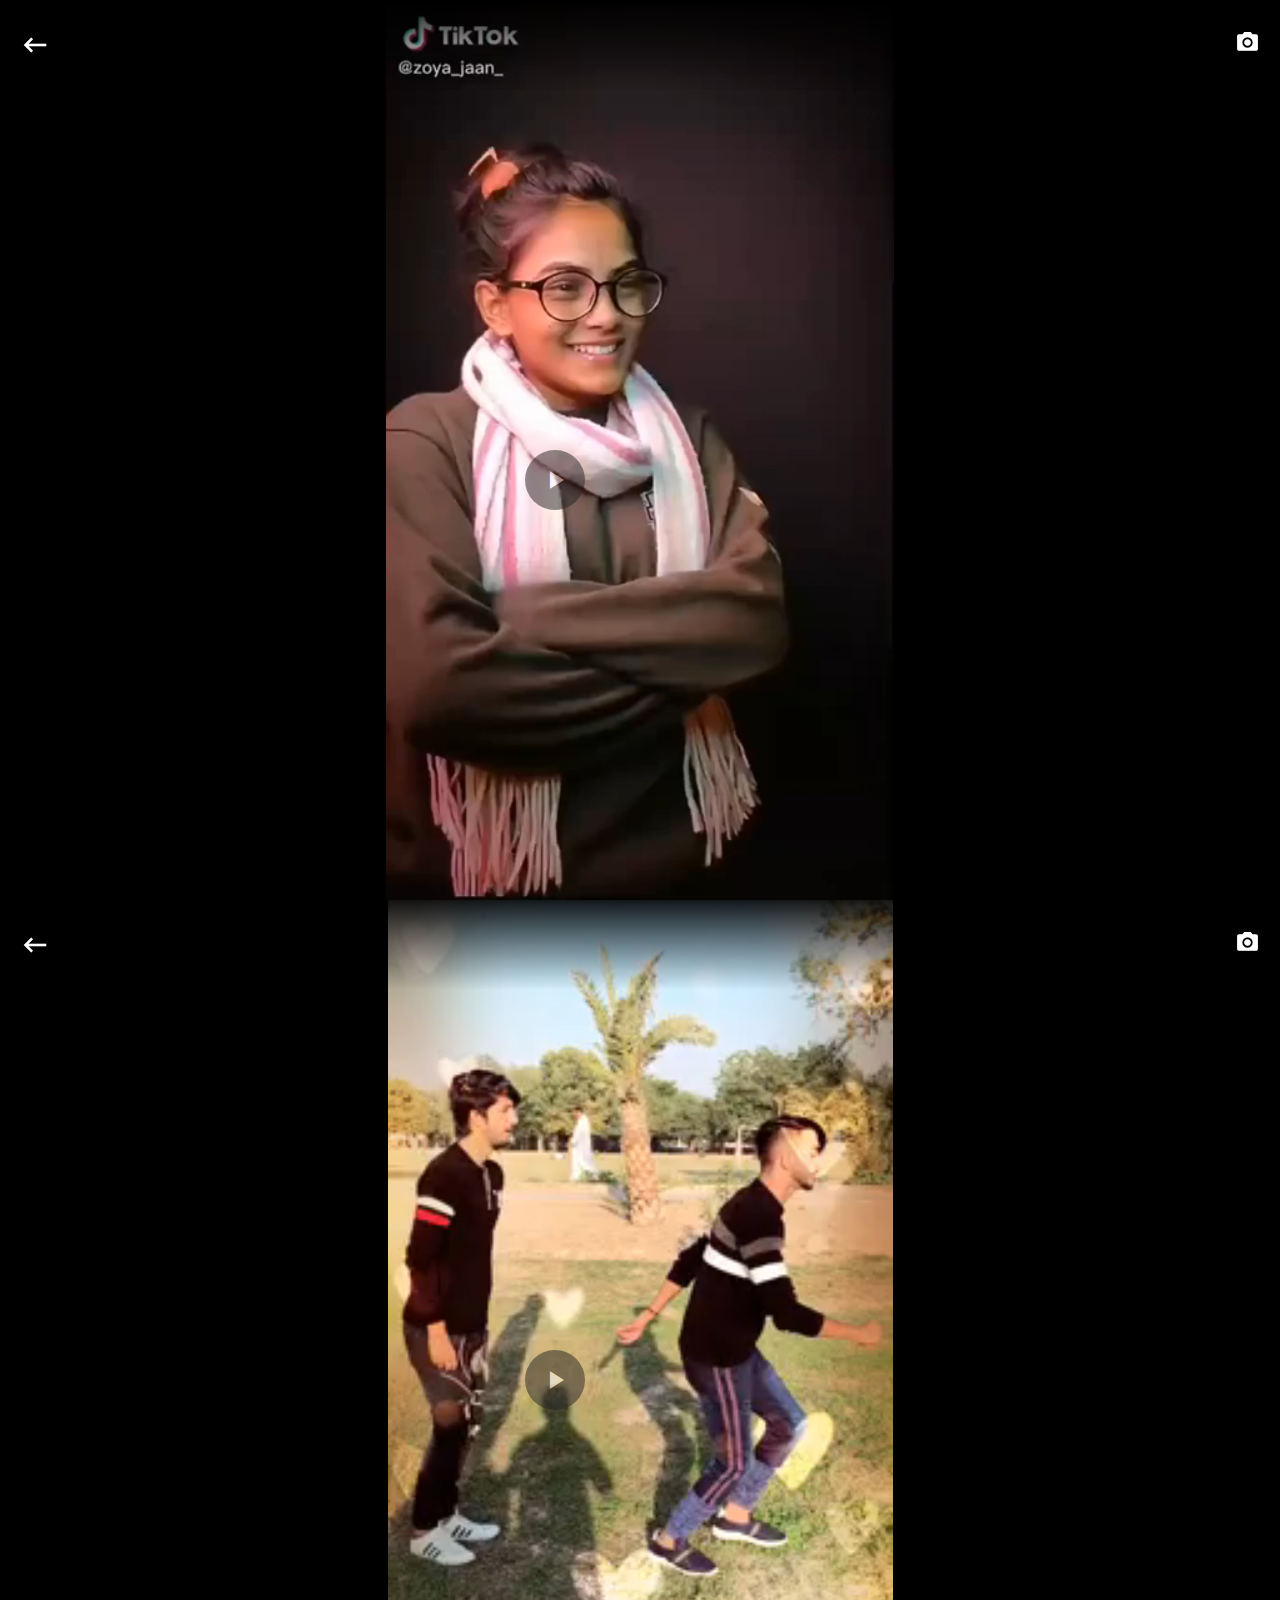
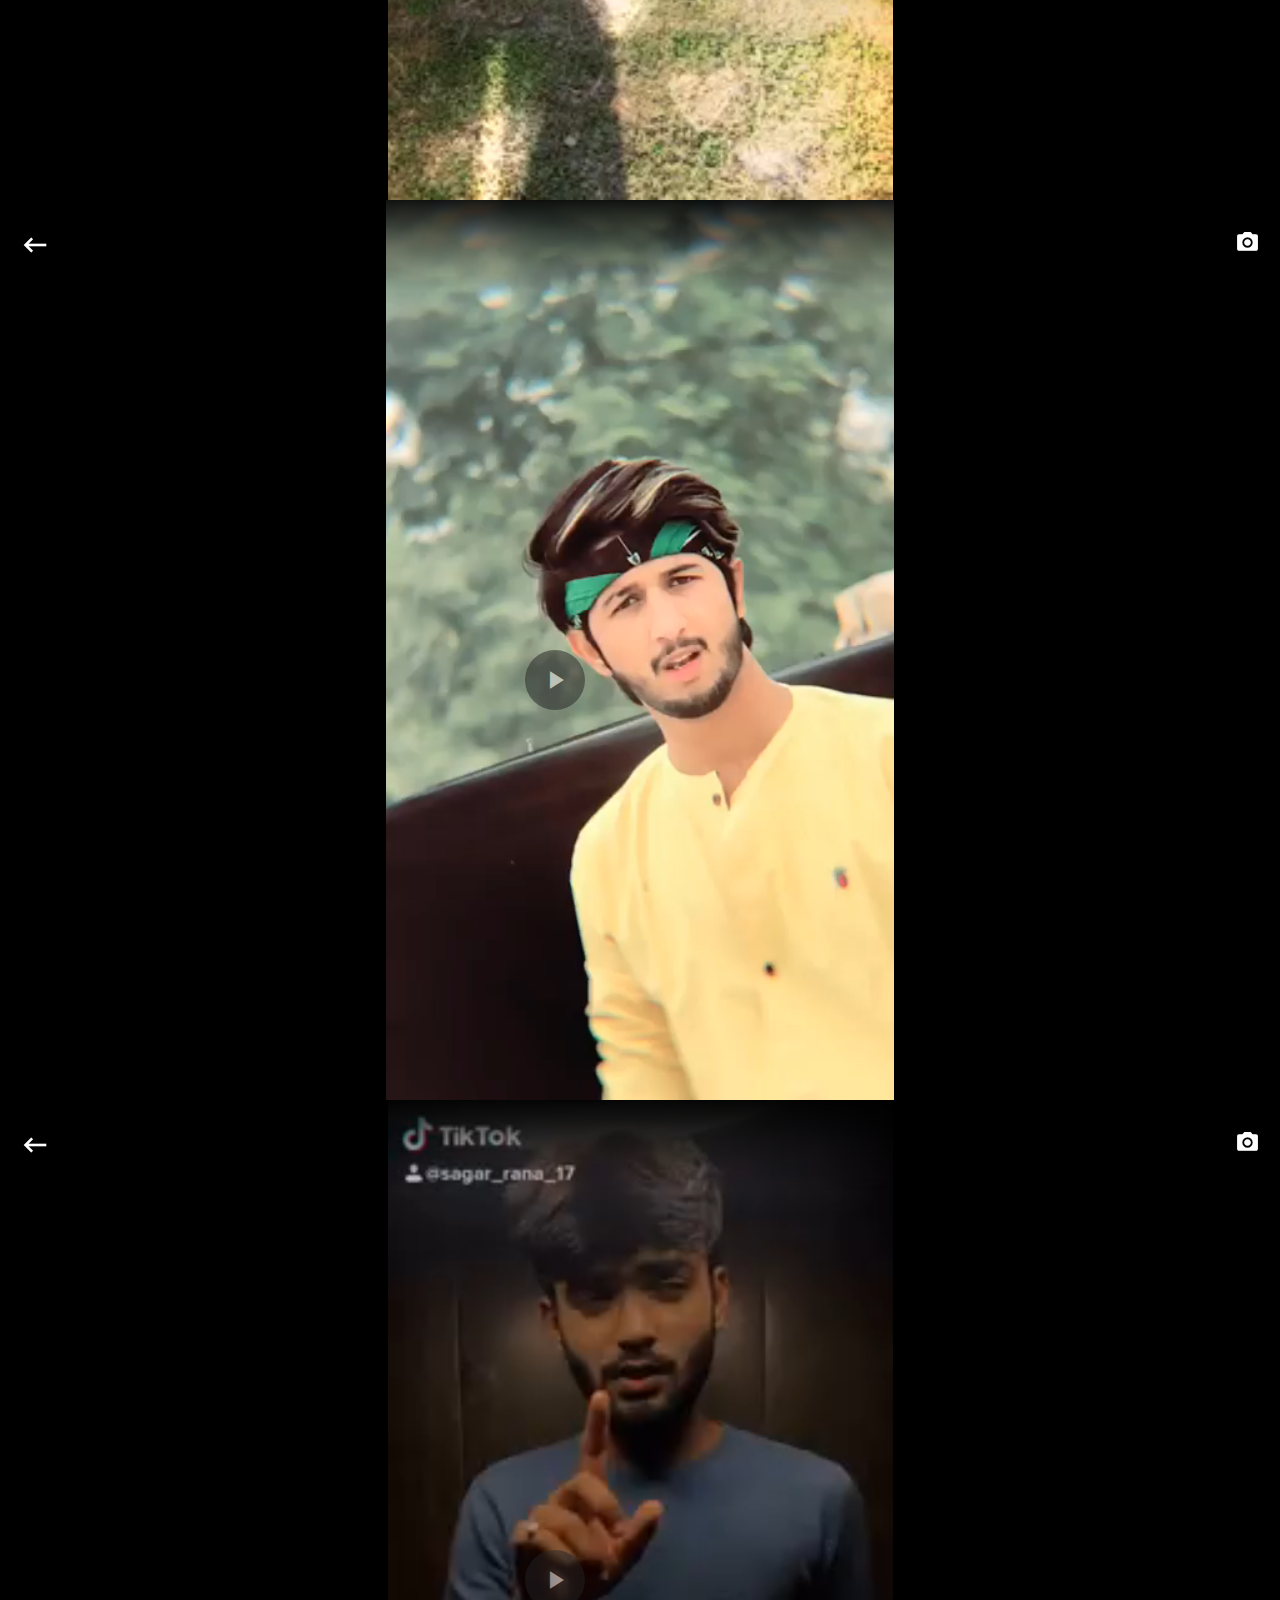
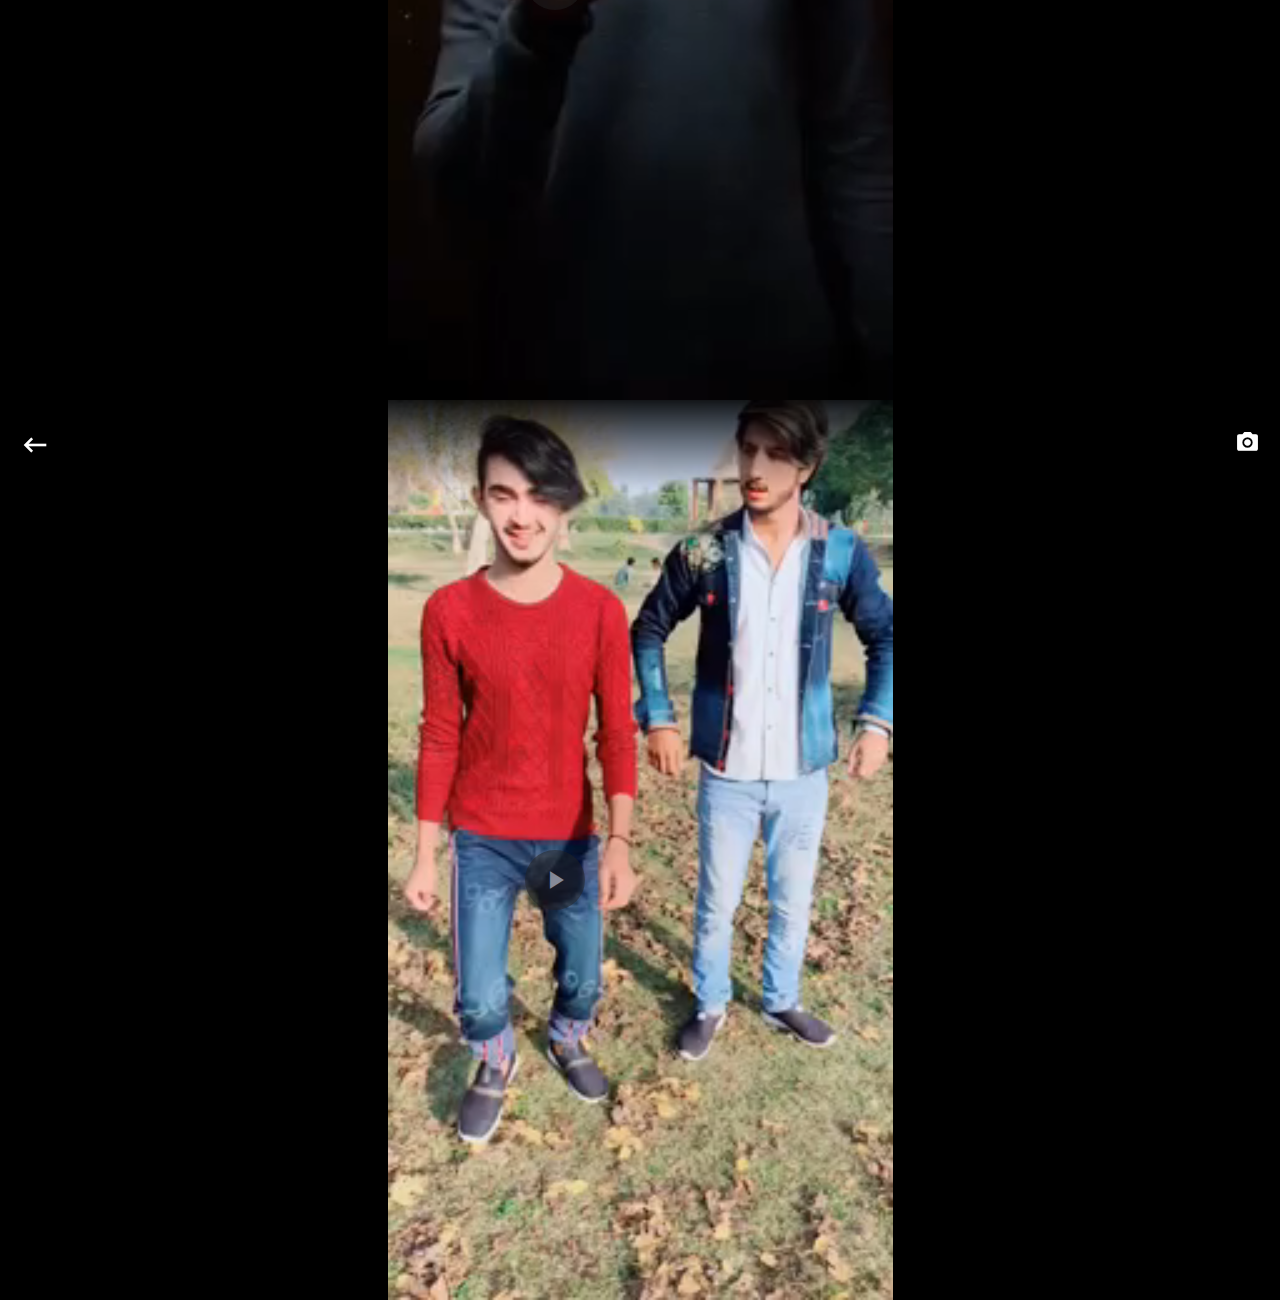
<file: reels.html>
<html lang="en">

<head>
    <meta charset="UTF-8">
    <meta name="viewport" content="width=device-width, initial-scale=1.0">
    <title>Facebook Reels</title>
    <!-- Favicons -->
    <link rel="icon"
        href="https://louisville.edu/medicine/departments/biochemistry/our_people/student-directories/networking-icons/facebook-logo/image">
    <link rel="stylesheet" href="https://stackpath.bootstrapcdn.com/bootstrap/4.5.2/css/bootstrap.min.css">
    <link href="https://fonts.googleapis.com/css2?family=Material+Icons" rel="stylesheet">
    <link rel="stylesheet" href="css/reelsVideos.scss">
    <!-- Link Swiper's CSS -->
    <link rel="stylesheet" href="https://swiperjs.com/package/swiper-bundle.min.css">
    <!-- For PWA -->
    <link rel="manifest" href="/manifest.json">
    <!-- IOS support -->
    <link rel="apple-touch-icon" href="images/icon-192x192.png">
    <meta name="apple-mobile-web-app-status-bar" content="#aa7700">
    <meta name="theme-color" content="#3367D6">
</head>

<body>
    <!-- Swiper -->
    <div class="swiper-container">
        <div class="swiper-wrapper">
            <!-- Reel Video -->
            <div class="swiper-slide">
                <div class="video__container">
                    <div class="reels__controls">
                        <div class="d-flex justify-content-between">
                            <a href="javascript:history.back()"><span
                                    class="material-icons go__back">keyboard_backspace</span></a>
                            <a href="#"><span class="material-icons more__option">camera_alt</span></a>
                        </div>
                    </div>
                    <video loop id="ReelVideo1">
                        <source src="Reels Videos/haye garmi new latest tik tok video WhatsApp status.mp4"
                            type="video/mp4">
                        Your browser does not support the video tag.
                    </video>
                    <div class="video__controls">
                        <button onclick="playPauseVideo('btn__text1','ReelVideo1')"><span class="material-icons"
                                id="btn__text1">play_arrow</span></button>
                    </div>
                </div>
            </div>
            <!-- Reel Video -->
            <!-- Reel Video -->
            <div class="swiper-slide">
                <div class="video__container">
                    <div class="reels__controls">
                        <div class="d-flex justify-content-between">
                            <a href="javascript:history.back()"><span
                                    class="material-icons go__back">keyboard_backspace</span></a>
                            <a href="#"><span class="material-icons more__option">camera_alt</span></a>
                        </div>
                    </div>
                    <video loop id="ReelVideo2">
                        <source src="Reels Videos/Laare tik tok video.mp4" type="video/mp4">
                        Your browser does not support the video tag.
                    </video>
                    <div class="video__controls">
                        <button onclick="playPauseVideo('btn__text2','ReelVideo2')"><span class="material-icons"
                                id="btn__text2">play_arrow</span></button>
                    </div>
                </div>
            </div>
            <!-- Reel Video -->
            <!-- Reel Video -->
            <div class="swiper-slide">
                <div class="video__container">
                    <div class="reels__controls">
                        <div class="d-flex justify-content-between">
                            <a href="javascript:history.back()"><span
                                    class="material-icons go__back">keyboard_backspace</span></a>
                            <a href="#"><span class="material-icons more__option">camera_alt</span></a>
                        </div>
                    </div>
                    <video loop id="ReelVideo3">
                        <source src="Reels Videos/Likhe jo khat tujhe tik tok treanding video.mp4" type="video/mp4">
                        Your browser does not support the video tag.
                    </video>
                    <div class="video__controls">
                        <button onclick="playPauseVideo('btn__text3','ReelVideo3')"><span class="material-icons"
                                id="btn__text3">play_arrow</span></button>
                    </div>
                </div>
            </div>
            <!-- Reel Video -->
            <!-- Reel Video -->
            <div class="swiper-slide">
                <div class="video__container">
                    <div class="reels__controls">
                        <div class="d-flex justify-content-between">
                            <a href="javascript:history.back()"><span
                                    class="material-icons go__back">keyboard_backspace</span></a>
                            <a href="#"><span class="material-icons more__option">camera_alt</span></a>
                        </div>
                    </div>
                    <video loop id="ReelVideo4">
                        <source src="Reels Videos/Tik tok 15 seconds vidoes.mp4" type="video/mp4">
                        Your browser does not support the video tag.
                    </video>
                    <div class="video__controls">
                        <button onclick="playPauseVideo('btn__text4','ReelVideo4')"><span class="material-icons"
                                id="btn__text4">play_arrow</span></button>
                    </div>
                </div>
            </div>
            <!-- Reel Video -->
            <!-- Reel Video -->
            <div class="swiper-slide">
                <div class="video__container">
                    <div class="reels__controls">
                        <div class="d-flex justify-content-between">
                            <a href="javascript:history.back()"><span
                                    class="material-icons go__back">keyboard_backspace</span></a>
                            <a href="#"><span class="material-icons more__option">camera_alt</span></a>
                        </div>
                    </div>
                    <video loop id="ReelVideo5">
                        <source src="Reels Videos/Tik tok dance video.mp4" type="video/mp4">
                        Your browser does not support the video tag.
                    </video>
                    <div class="video__controls">
                        <button onclick="playPauseVideo('btn__text5','ReelVideo5')"><span class="material-icons"
                                id="btn__text5">play_arrow</span></button>
                    </div>
                </div>
            </div>
            <!-- Reel Video -->
        </div>
    </div>

    <script src="https://code.jquery.com/jquery-3.5.1.slim.min.js"></script>
    <script src="https://cdn.jsdelivr.net/npm/popper.js@1.16.1/dist/umd/popper.min.js"></script>
    <script src="https://stackpath.bootstrapcdn.com/bootstrap/4.5.2/js/bootstrap.min.js"></script>
    <!-- Swiper JS -->
    <script src="https://swiperjs.com/package/swiper-bundle.min.js"></script>
    <script src="js/reelsVideos.js"></script>
</body>

</html>
</file>
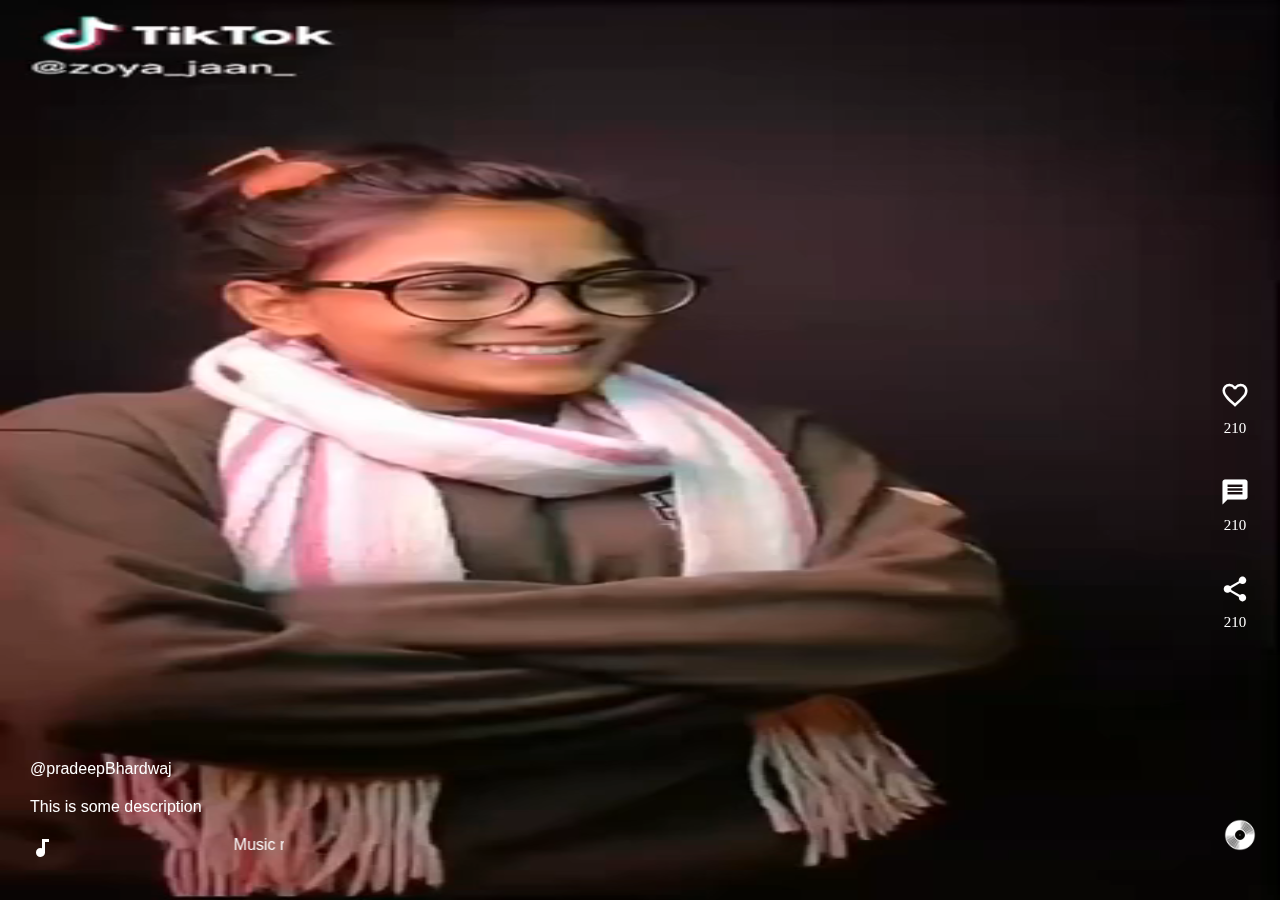
<file: videos.html>
<html lang="en">

<head>
    <meta charset="UTF-8">
    <meta name="viewport" content="width=device-width, initial-scale=1.0">
    <title>TikTok</title>
    <link href="https://fonts.googleapis.com/css2?family=Material+Icons" rel="stylesheet">
    <!-- For PWA -->
    <link rel="manifest" href="/manifest.json">
    <!-- IOS support -->
    <link rel="apple-touch-icon" href="images/icon-192x192.png">
    <meta name="apple-mobile-web-app-status-bar" content="#aa7700">
    <meta name="theme-color" content="#3367D6">
    <style>
        * {
            margin: 0;
            padding: 0;
            box-sizing: border-box;
        }

        .video__container {
            background-color: #222;
            width: 100%;
            height: 100vh;
            position: relative;
            overflow: scroll;
            scroll-snap-type: y mandatory;
            padding: 0;
            margin: 0;
        }

        .video__container .video {
            position: relative;
            scroll-snap-align: start;
        }

        .video__container .video video {
            object-fit: fill;
            object-position: center;
            padding: 0;
            margin: 0;
            width: 100%;
            height: 100vh;
        }

        .video__container .video .videoSidebar {
            position: absolute;
            top: 40%;
            right: 10px;
            color: #fff;
        }

        .video__container .video .videoSidebar .videoSidebar__buttons {
            padding: 20px;
            text-align: center;
        }

        .video__container .video .videoSidebar .videoSidebar__buttons span {
            font-size: 30px;
            margin-bottom: 10px;
        }

        .video__container .video .videoSidebar .videoSidebar__buttons p {
            font-size: 15px;
        }
        .video__container .video .videoFooter{
            position: absolute;
            bottom: 0;
            color: #fff;
            padding: 20px;
        }
        .video__container .video .videoFooter p{
            margin: 0 0 20px 10px;
            font-family: Arial, Helvetica, sans-serif;
        }
        .video__container .video .videoFooter .music{
            display: flex;
        }
       
        .video__container .video .video__recordDisc img{
            width: 40px;
            position: absolute;
            bottom: 5%;
            right: 20px;
            animation: spinRecordDisc infinite 5s linear;
            filter: invert(1);
        }
        @keyframes spinRecordDisc {
            from {
                transform: rotate(0deg);
            }
            to {
                transform: rotate(360deg);
            }
        }
    </style>
</head>

<body>

    <div class="video__container">
        <div class="video">
            <video id="ReelVideo1" loop onclick="playPauseVideo('ReelVideo1')">
                <source src="Reels Videos/haye garmi new latest tik tok video WhatsApp status.mp4" type="video/mp4">
            </video>
            <div class="videoSidebar">
                <div class="videoSidebar__buttons">
                    <span class="material-icons">favorite_border</span>
                    <p>210</p>
                </div>
                <div class="videoSidebar__buttons">
                    <span class="material-icons">message</span>
                    <p>210</p>
                </div>
                <div class="videoSidebar__buttons">
                    <span class="material-icons">share</span>
                    <p>210</p>
                </div>
            </div>
            <div class="videoFooter">
                <p>@pradeepBhardwaj</p>
                <p>This is some description</p>
                <p class="music"><span class="material-icons">audiotrack</span><span><marquee>Music name this music is orignal</marquee></span></p>
            </div>
            <div class="video__recordDisc">
                <img src="images/disc__icon.png" alt="">
            </div>
        </div>
        <div class="video">
            <video id="ReelVideo2" loop  onclick="playPauseVideo('ReelVideo2')">
                <source src="Reels Videos/Laare tik tok video.mp4" type="video/mp4">
            </video>
            <div class="videoSidebar">
                <div class="videoSidebar__buttons">
                    <span class="material-icons">favorite_border</span>
                    <p>210</p>
                </div>
                <div class="videoSidebar__buttons">
                    <span class="material-icons">message</span>
                    <p>210</p>
                </div>
                <div class="videoSidebar__buttons">
                    <span class="material-icons">share</span>
                    <p>210</p>
                </div>
            </div>
            <div class="videoFooter">
                <p>@pradeepBhardwaj</p>
                <p>This is some description</p>
                <p class="music"><span class="material-icons">audiotrack</span><span><marquee>Music name this music is orignal</marquee></span></p>
            </div>
            <div class="video__recordDisc">
                <img src="images/disc__icon.png" alt="">
            </div>
        </div>
        <div class="video">
            <video id="ReelVideo3" loop onclick="playPauseVideo('ReelVideo3')">
                <source src="Reels Videos/Likhe jo khat tujhe tik tok treanding video.mp4" type="video/mp4">
            </video>
            <div class="videoSidebar">
                <div class="videoSidebar__buttons">
                    <span class="material-icons">favorite_border</span>
                    <p>210</p>
                </div>
                <div class="videoSidebar__buttons">
                    <span class="material-icons">message</span>
                    <p>210</p>
                </div>
                <div class="videoSidebar__buttons">
                    <span class="material-icons">share</span>
                    <p>210</p>
                </div>
            </div>
            <div class="videoFooter">
                <p>@pradeepBhardwaj</p>
                <p>This is some description</p>
                <p class="music"><span class="material-icons">audiotrack</span><span><marquee>Music name this music is orignal</marquee></span></p>
            </div>
            <div class="video__recordDisc">
                <img src="images/disc__icon.png" alt="">
            </div>
        </div>
        <div class="video">
            <video id="ReelVideo4" loop onclick="playPauseVideo('ReelVideo4')">
                <source src="Reels Videos/Tik tok 15 seconds vidoes.mp4" type="video/mp4">
            </video>
            <div class="videoSidebar">
                <div class="videoSidebar__buttons">
                    <span class="material-icons">favorite_border</span>
                    <p>210</p>
                </div>
                <div class="videoSidebar__buttons">
                    <span class="material-icons">message</span>
                    <p>210</p>
                </div>
                <div class="videoSidebar__buttons">
                    <span class="material-icons">share</span>
                    <p>210</p>
                </div>
            </div>
            <div class="videoFooter">
                <p>@pradeepBhardwaj</p>
                <p>This is some description</p>
                <p class="music"><span class="material-icons">audiotrack</span><span><marquee>Music name this music is orignal</marquee></span></p>
            </div>
            <div class="video__recordDisc">
                <img src="images/disc__icon.png" alt="">
            </div>
        </div>
        <div class="video">
            <video id="ReelVideo5" loop  onclick="playPauseVideo('ReelVideo5')">
                <source src="Reels Videos/Tik tok dance video.mp4" type="video/mp4">
            </video>
            <div class="videoSidebar">
                <div class="videoSidebar__buttons">
                    <span class="material-icons">favorite_border</span>
                    <p>210</p>
                </div>
                <div class="videoSidebar__buttons">
                    <span class="material-icons">message</span>
                    <p>210</p>
                </div>
                <div class="videoSidebar__buttons">
                    <span class="material-icons">share</span>
                    <p>210</p>
                </div>
            </div>
            <div class="videoFooter">
                <p>@pradeepBhardwaj</p>
                <p>This is some description</p>
                <p class="music"><span class="material-icons">audiotrack</span><span><marquee>Music name this music is orignal</marquee></span></p>
            </div>
            <div class="video__recordDisc">
                <img src="images/disc__icon.png" alt="">
            </div>
        </div>


      

    </div>


    <script>
        // Play Pause Button
        function playPauseVideo(video) {
            var video = document.getElementById(video);
            var btn_text = document.getElementById(btn_text);
            if (video.paused) {
                video.play();
                btn_text.innerHTML = "pause";
            } else {
                video.pause();
                btn_text.innerHTML = "play_arrow";
            }
        }
    </script>
</body>

</html>
</file>
